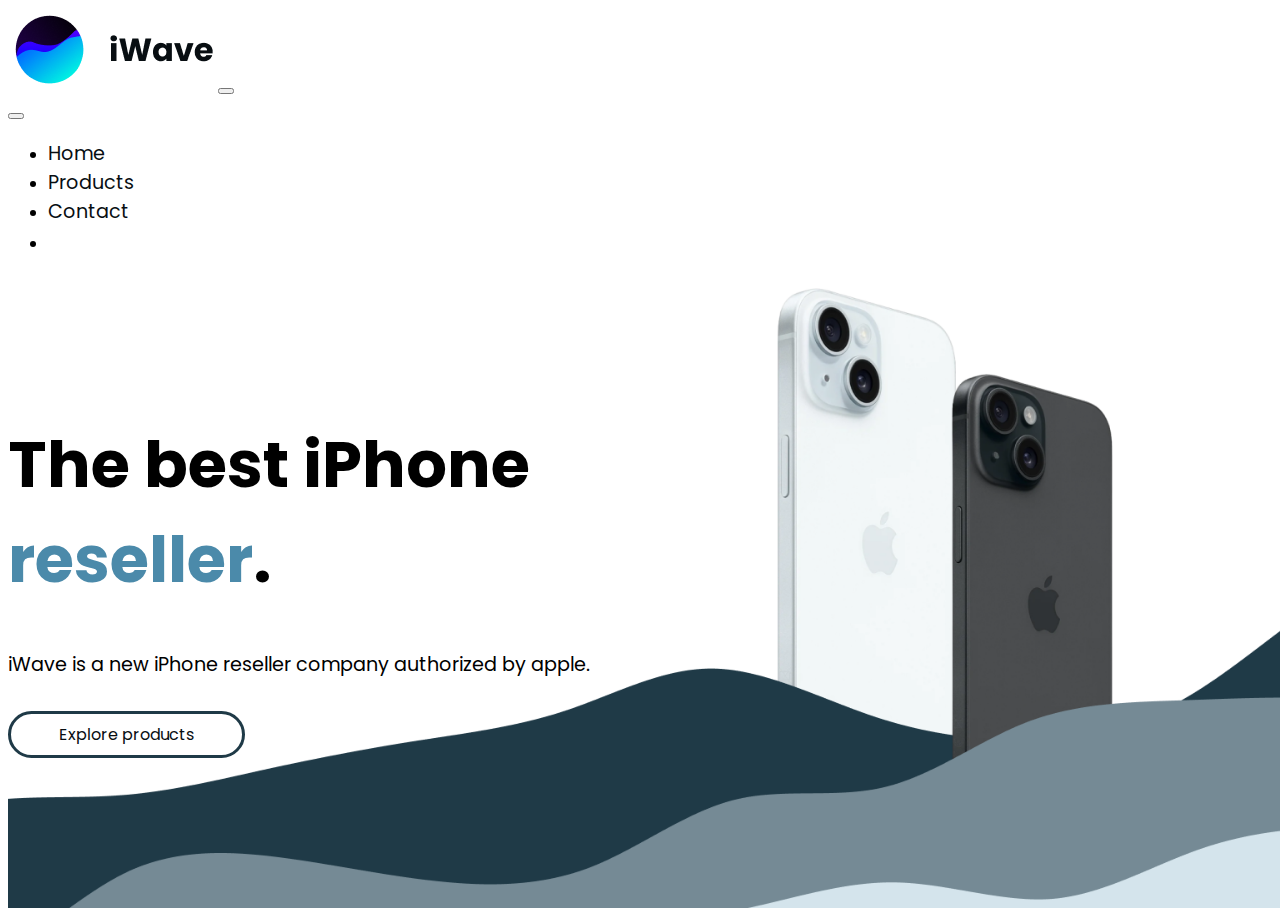
<file: index.html>
<!DOCTYPE html>
<html lang="en">
  <head>
    <meta charset="UTF-8" />
    <meta name="viewport" content="width=device-width, initial-scale=1.0" />
    <!-- Font Awesome Import -->
    <link
      rel="stylesheet"
      href="https://cdnjs.cloudflare.com/ajax/libs/font-awesome/6.4.2/css/all.min.css"
      integrity="sha512-z3gLpd7yknf1YoNbCzqRKc4qyor8gaKU1qmn+CShxbuBusANI9QpRohGBreCFkKxLhei6S9CQXFEbbKuqLg0DA=="
      crossorigin="anonymous"
      referrerpolicy="no-referrer" />
    <!-- Bootstrap CSS import -->
    <link
      href="https://cdn.jsdelivr.net/npm/bootstrap@5.3.2/dist/css/bootstrap.min.css"
      rel="stylesheet"
      integrity="sha384-T3c6CoIi6uLrA9TneNEoa7RxnatzjcDSCmG1MXxSR1GAsXEV/Dwwykc2MPK8M2HN"
      crossorigin="anonymous" />
    <!-- Bootstrap JS import -->
    <script
      src="https://cdn.jsdelivr.net/npm/bootstrap@5.3.2/dist/js/bootstrap.bundle.min.js"
      integrity="sha384-C6RzsynM9kWDrMNeT87bh95OGNyZPhcTNXj1NW7RuBCsyN/o0jlpcV8Qyq46cDfL"
      crossorigin="anonymous"></script>
    <!-- Custom CSS import -->
    <link rel="stylesheet" href="./css/styles.css" />
    <!-- Custom JS import -->
    <script src="./js/createCart.js"></script>
    <!-- Title and Icon -->
    <link rel="icon" href="./assets/favicon.svg" />
    <title>iWave | Premium iPhone reseller</title>
  </head>

  <body>
    <!-- Background image -->
    <div class="background-image-container">
      <!-- Navbar -->
      <nav class="navbar navbar-expand-lg bg-white">
        <div class="container pt-2">
          <!-- Navbar logo -->
          <a class="navbar-brand" href="index.html"
            ><img src="./assets/logo.png" alt="logo" class="w-75"
          /></a>
          <!-- Navbar toggle -->
          <button
            class="navbar-toggler"
            type="button"
            data-bs-toggle="offcanvas"
            data-bs-target="#nav">
            <i class="navbar-toggler-icon"></i>
          </button>
          <div class="offcanvas offcanvas-end" id="nav">
            <div class="offcanvas-header justify-content-end">
              <button
                type="button"
                class="btn-close"
                data-bs-dismiss="offcanvas"></button>
            </div>
            <!-- Navbar items -->
            <div class="offcanvas-body">
              <ul
                class="navbar-nav d-lg-flex justify-content-lg-end w-100 me-auto mb-2 mb-lg-0 align-items-center">
                <li class="nav-item nav-item-mobile-margin mx-lg-4">
                  <a class="navlink" href="index.html">Home</a>
                </li>
                <li class="nav-item nav-item-mobile-margin mx-lg-4">
                  <a class="navlink" href="products.php">Products</a>
                </li>
                <li class="nav-item nav-item-mobile-margin mx-lg-4">
                  <a class="navlink" href="contact.php">Contact</a>
                </li>
                <li class="nav-item nav-item-mobile-margin mx-lg-4">
                  <a class="navlinkicon" href="user.php"
                    ><i class="fa-regular fa-circle-user navlink-icon"></i
                  ></a>
                  <a class="navlinkicon" href="cart.php"
                    ><i class="fa-solid fa-cart-shopping navlink-icon"></i
                  ></a>
                </li>
              </ul>
            </div>
          </div>
        </div>
      </nav>
      <!-- Main section -->
      <section
        class="container d-lg-block d-sm-flex flex-sm-column align-items-center-exsm align-items-sm-center">
        <h1 class="heading-1">
          The best iPhone <span class="colored-text">reseller</span>.
        </h1>
        <p class="main-description mt-lg-5 mt-sm-0">
          iWave is a new iPhone reseller company authorized by apple.
        </p>
        <a href="products.php" class="button">Explore products</a>
      </section>
    </div>
  </body>
</html>
</file>
<file: css/styles.css>
/* Font import */
@import url('https://fonts.googleapis.com/css2?family=Poppins:ital,wght@0,100;0,200;0,300;0,400;0,500;0,600;0,700;0,800;0,900;1,100;1,200;1,300;1,400;1,500;1,600;1,700;1,800;1,900&display=swap');

/* Font set */
* {
  font-family: 'Poppins', sans-serif;
}

/* Global variables */
:root {
  --dark-color: #080e12;
  --light-color: #fff;
  --primary-color: #1f3a47;
  --secondary-color: #4b8aaa;
  --secondary-color-lighter: #d4e4ec;
}

/* Scrollbar customization */
* {
  scrollbar-width: auto;
  scrollbar-color: #1f3a47 #ffffff;
}

*::-webkit-scrollbar {
  width: 16px;
}

*::-webkit-scrollbar-track {
  background: transparent;
}

*::-webkit-scrollbar-thumb {
  background-color: #1f3a47;
  border-radius: 10px;
  border: 2px solid #f0f0f0;
}

/* Utility classes */
.colored-text {
  color: var(--secondary-color);
}

.cancel-cart-button {
  color: #ff0000;
  cursor: pointer;
}

@media screen and (max-width: 991px) {
  .nav-item-mobile-margin {
    margin: 1rem 0;
  }
}

@media screen and (width < 576px) {
  .align-items-center-exsm {
    display: flex;
    flex-direction: column;
    align-items: center;
  }
}

/* ----------- Large screens ------------ */
/* Navbar */
@media screen and (width >= 992px) {
  /* Navlink */
  .navlink {
    color: var(--dark-color);
    text-decoration: none;
    font-size: 1.2rem;
    position: relative;
    padding-bottom: 0.3rem;
  }

  .navlink::after {
    content: '';
    width: 0;
    position: absolute;
    bottom: 0;
    left: 0;
    height: 4px;
    background-color: var(--secondary-color);
    transition: width ease-in-out 0.3s;
    border-radius: 40px;
  }

  .navlink:hover::after {
    width: 100%;
  }

  .navlinkicon {
    color: var(--dark-color);
    text-decoration: none;
    font-size: 1.3rem;
    margin: 0 1rem;
    padding-bottom: 0.3rem;
    transition: color ease-in-out 0.2s;
  }

  .navlinkicon:hover {
    color: var(--secondary-color);
  }

  /* Heading 1 */
  .heading-1 {
    font-size: 4rem;
    font-weight: bold;
    width: 50%;
    margin-top: 10rem;
    cursor: default;
  }

  /* Main description */
  .main-description {
    font-size: 1.2rem;
    margin-top: 1rem;
    width: 50%;
    margin-bottom: 2rem;
    cursor: default;
  }

  /* Background image */
  .background-image-container {
    width: 100vw;
    min-height: 100vh;
    background: url(../imgs/background-image.png) center center/cover;
  }

  /* Button */
  .button {
    padding: 0.5rem 3rem;
    border: 3px solid var(--primary-color);
    border-radius: 40px;
    text-decoration: none;
    color: var(--dark-color);
    transition: all ease-in-out 0.2s;
    display: inline-block;
    color: var(--dark-color);
    background-color: transparent;
  }

  .button:hover {
    color: var(--light-color);
    background-color: var(--primary-color);
  }

  /* Heading 2 */
  .heading-2 {
    font-size: 3rem;
    font-weight: bold;
    cursor: default;
    margin: 5rem 0 2rem 0;
    position: relative;
  }

  /* Form input */
  .form-input {
    border: 3px solid var(--primary-color);
    border-radius: 25px;
    padding: 0.5rem 1rem;
    transition: border ease-in-out 0.2s;
    outline: none;
    margin: 0.5rem 0;
    position: relative;
  }

  .form-input:focus {
    border: 3px solid var(--secondary-color);
  }

  .form-input::-webkit-scrollbar {
    width: 0;
  }

  /* Contact image */
  .contact-image {
    display: block;
  }

  /* Product gallery */
  .product-box {
    width: 18rem;
    background-color: rgb(238, 238, 238);
    padding: 2rem;
    border-radius: 25px;
  }

  .product-gallery-heading {
    font-weight: bold;
    font-size: 1.4rem;
    text-align: center;
    margin-top: 1rem;
    cursor: default;
  }

  .product-gallery-price {
    font-size: 1.2rem;
    cursor: default;
  }

  /* User page */
  .user-row {
    border-bottom: 1px solid var(--primary-color);
    font-size: 1.2rem;
    cursor: default;
  }

  .user-products-order-thead {
    background-color: var(--primary-color);
    font-size: 1.3rem;
    font-weight: 400;
  }

  /* Login page */
  .login-background-image {
    width: 100vw;
    height: 100vh;
    background: url(../imgs/login-background.svg) center center/cover;
  }

  .login-form {
    justify-content: center;
  }

  .login-form-row {
    border: 3px solid var(--primary-color);
    border-radius: 30px;
    width: 50%;
  }

  .login-form-input {
    border: none;
    outline: none;
    font-size: 1.2rem;
    background-color: transparent;
    width: 100%;
    padding-left: 1rem;
  }

  .login-form-icon {
    background-color: var(--primary-color);
    color: var(--light-color);
    font-size: 1.3rem;
    border-radius: 19px 0 0 19px;
    padding: 1rem 1rem 1rem 1.3rem;
  }

  .login-button {
    width: 20%;
    text-align: center;
    border-color: var(--primary-color);
  }

  .login-button:hover {
    background-color: var(--primary-color);
  }

  /* Particular CSS */
  .contact-button {
    width: 35%;
  }
}

/* ----------- Small screens ------------ */
@media screen and (max-width: 991px) {
  /* Navbar */
  .navlink {
    color: var(--dark-color);
    text-decoration: none;
    font-size: 1.2rem;
  }

  .navlinkicon {
    color: var(--dark-color);
    text-decoration: none;
    font-size: 1.3rem;
    margin: 0 1rem;

    transition: color ease-in-out 0.2s;
  }

  /* Heading 1 */
  .heading-1 {
    font-size: 4rem;
    font-weight: bold;
    width: 100%;
    text-align: center;
    cursor: default;
    margin-top: 5rem;
  }

  /* Main description */
  .main-description {
    font-size: 1.2rem;
    width: 100%;
    text-align: center;
    margin-bottom: 1rem;
    cursor: default;
    padding: 0 2rem;
  }

  /* Background image */
  .background-image-container {
    width: 100vw;
    min-height: 100vh;
    background: url(../imgs/background-image-md.svg) center center/cover;
  }

  /* Button */
  .button {
    padding: 0.5rem 3rem;
    border: 3px solid var(--primary-color);
    border-radius: 40px;
    text-decoration: none;
    color: var(--dark-color);
    transition: all ease-in-out 0.2s;
    display: inline-block;
    color: var(--dark-color);
    background-color: transparent;
  }

  .button:hover {
    color: var(--light-color);
    background-color: var(--primary-color);
  }

  /* Heading 2 */
  .heading-2 {
    font-size: 3rem;
    font-weight: bold;
    cursor: default;
    margin: 3rem 0 2rem 0;
    text-align: center;
  }

  /* Form input */
  .form-input {
    border: 3px solid var(--primary-color);
    border-radius: 25px;
    padding: 0.5rem 1rem;
    transition: border ease-in-out 0.2s;
    outline: none;
    margin: 0.5rem 0;
    position: relative;
    width: 100%;
  }

  .form-input:focus {
    border: 3px solid var(--secondary-color);
  }

  .form-input::-webkit-scrollbar {
    width: 0;
  }

  /* Contact image */
  .contact-image {
    display: none;
  }

  /* Products gallery */
  .gallery {
    justify-content: center;
  }

  /* Product gallery */
  .product-box {
    width: 15rem;
    background-color: rgb(238, 238, 238);
    padding: 2rem;
    border-radius: 25px;
  }

  .product-gallery-heading {
    font-weight: bold;
    font-size: 1.4rem;
    text-align: center;
    margin-top: 1rem;
    text-align: center;
  }

  .product-gallery-price {
    font-size: 1.2rem;
    text-align: center;
  }

  /* Product */
  .product-image {
    width: 50%;
  }

  /* User page */
  .user-row {
    border-bottom: 1px solid var(--primary-color);
    font-size: 1.2rem;
    cursor: default;
  }

  .user-products-order-thead {
    background-color: var(--primary-color);
    font-size: 1.3rem;
    font-weight: 400;
  }

  /* Login page */
  .login-background-image {
    width: 100vw;
    height: 100vh;
    background: url(../imgs/login-background.svg) center center/cover;
  }

  .login-form {
    justify-content: center;
  }

  .login-form-row {
    border: 3px solid var(--primary-color);
    border-radius: 30px;
    width: 90%;
  }

  .login-form-input {
    border: none;
    outline: none;
    font-size: 1.2rem;
    background-color: transparent;
    width: 100%;
    padding-left: 1rem;
  }

  .login-form-icon {
    background-color: var(--primary-color);
    color: var(--light-color);
    font-size: 1.3rem;
    border-radius: 19px 0 0 19px;
    padding: 1rem 1rem 1rem 1.3rem;
  }

  .login-button {
    width: 50%;
    text-align: center;
    border-color: var(--primary-color);
  }

  .login-button:hover {
    background-color: var(--primary-color);
  }

  /* Particular CSS */
  .contact-button {
    width: 60%;
  }
}

/* SMALL HEIGHT */
@media screen and (height < 800px) {
  /* Heading 1 */
  .background-image-container {
    min-height: 100vh;
    padding-bottom: 15rem;
  }

  .login-background-image {
    background: none;
  }
}

/* ------- SMALLER HEIGHT ---------- */
@media screen and (height < 700px) {
  /* Heading 1 */
  .heading-1 {
    font-size: 3rem;
    margin-top: 2rem;
  }

  /* Main description */
  .main-description {
    margin-bottom: 1rem;
  }

  .login-background-image {
    background: none;
  }
}
</file>
